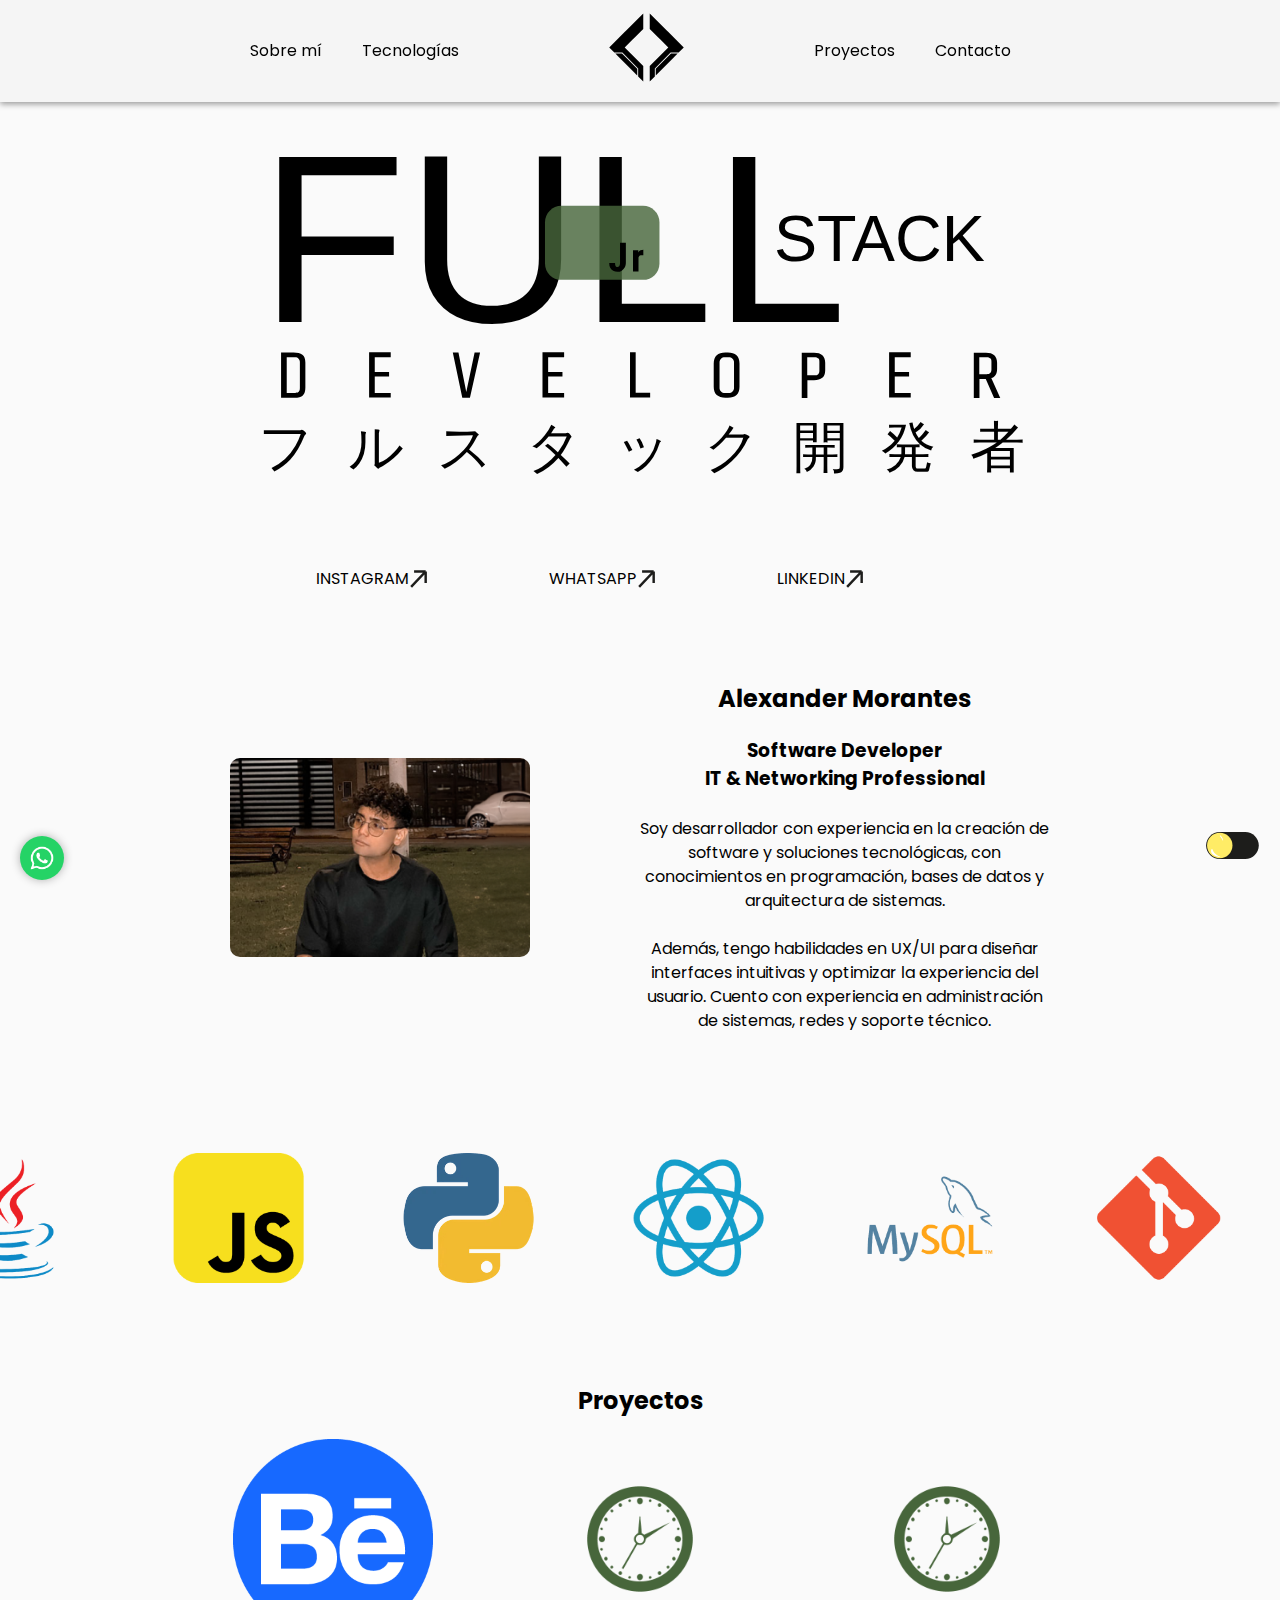
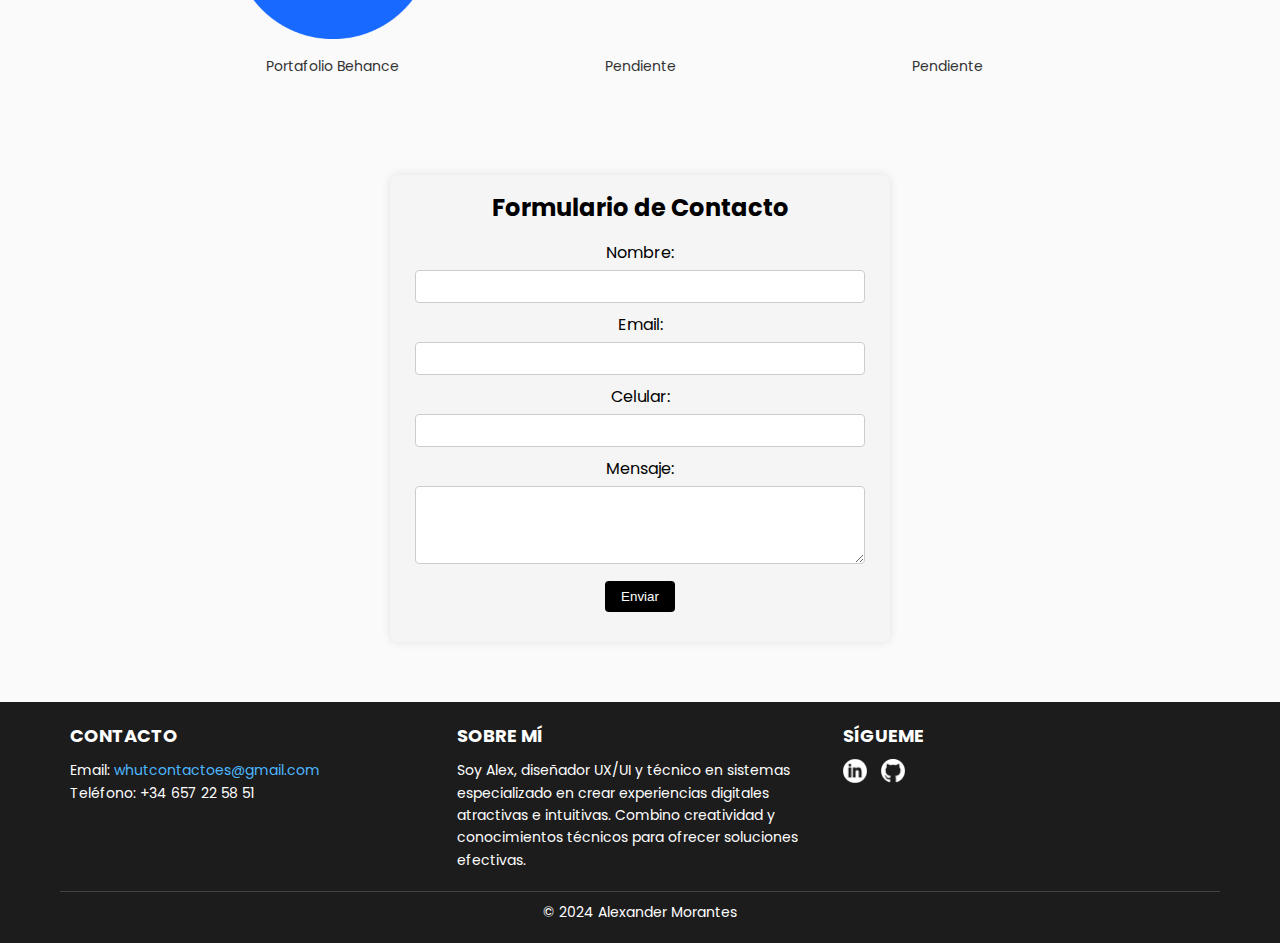
<file: index.html>
<!DOCTYPE html>
<html lang="en">
<head>
    <meta charset="UTF-8">
    <meta name="viewport" content="width=device-width, initial-scale=1.0">
    <title>Portafolio Alex</title>
    <link rel="icon" type="image/svg+xml" href="Logos/logoMain200p.svg">
    <link rel="stylesheet" href="css/styles.css">
    <style>
        @import url('https://fonts.googleapis.com/css2?family=Montserrat:ital,wght@0,100..900;1,100..900&family=Noto+Sans+JP:wght@100..900&family=Poppins:ital,wght@0,100;0,200;0,300;0,400;0,500;0,600;0,700;0,800;0,900;1,100;1,200;1,300;1,400;1,500;1,600;1,700;1,800;1,900&family=Roboto+Condensed:ital,wght@0,100..900;1,100..900&family=Share+Tech+Mono&display=swap');
    </style>
</head>
<body>
    <header class="prohead">
        <div class="container">
            <nav class="navv navv-left d-none d-md-block">
                <ul class="menu" id="menu-left">
                    <li><a href="#sobreMi">Sobre mí</a></li>
                    <li><a href="#tecnologias">Tecnologías</a></li>
                </ul>
            </nav>
            <div class="logo-container">
                <a href="#inicio" id="logoNav"><img src="Logos/logoMain200pB.svg" alt="Logo"></a>
            </div>
            <nav class="navv navv-right d-none d-md-block">
                <ul class="menu" id="menu-right">
                    <li><a href="#proyectos">Proyectos</a></li>
                    <li><a href="#contacto">Contacto</a></li>
                </ul>
            </nav>
            <div class="hamburger-menu">
                <button id="hamburgerToggle">
                    <span></span>
                    <span></span>
                    <span></span>
                </button>
                <div id="mobileMenu" class="mobile-menu hidden">
                    <ul>
                        <li><a href="#sobreMi">Sobre mí</a></li>
                        <li><a href="#tecnologias">Tecnologías</a></li>
                        <li><a href="#proyectos">Proyectos</a></li>
                        <li><a href="#contacto">Contacto</a></li>
                    </ul>
                </div>
            </div>
        </div>
    </header>

    <main>
        <div id="dark-mode-toggle" class="dark-mode-toggle">
            <img id="mode-icon" src="Logos/dia.svg" alt="Modo Claro">
        </div>
        <div>
            <a href="https://wa.link/zcae9n" target="_blank" id="whatsapp-button">
                <img src="Logos/wa.png" alt="WhatsApp">
            </a>
        </div>

        <section id="inicio">
            <div class="inicioF">
                <div class="content">
                    <div class="svg-container">
                        <img id="svgImageMain" src="Logos/FullSV.svg" alt="SVG">
                    </div>
                </div>
            </div>
            <div id="redes">
                <a href="https://www.instagram.com/alex.whut/" target="_blank" class="social-link">INSTAGRAM
                    <img src="Logos/flecha.svg" alt="Instagram">
                </a>
                <a href="https://wa.link/zcae9n" target="_blank" class="social-link">WHATSAPP
                    <img src="Logos/flecha.svg" alt="wa">
                </a>
                <a href="https://www.linkedin.com/in/alex-morantes-013869283/" target="_blank" class="social-link">LINKEDIN
                    <img src="Logos/flecha.svg" alt="linkedin">
                </a>
            </div>
        </section>

        <div class="main-content">
            <section id="sobreMi" class="sobre-mi-section">
                <div class="sobre-mi-content">
                    <div class="sobre-mi-image">
                        <img src="Imgs/yoo.png" alt="Mi Foto" class="sobre-mi-image">
                    </div>
                    <div class="sobre-mi-text">
                        <h2>Alexander Morantes</h2>
                        <h3>Software Developer <br> IT & Networking Professional</h3><br>
                        <p>Soy desarrollador con experiencia en la creación de software y soluciones tecnológicas, con conocimientos en programación, bases de datos y arquitectura de sistemas.<br><br>
                            Además, tengo habilidades en UX/UI para diseñar interfaces intuitivas y optimizar la experiencia del usuario. Cuento con experiencia en administración de sistemas, redes y soporte técnico.
                        </p>
                    </div>
                </div>
            </section>

            <section id="tecnologias">
                <div class="carousel-container">
                    <div class="carousel">
                        <div class="logo" data-skill="Java"><img src="Imgs/Java.png" alt="Java"></div>
                        <div class="logo" data-skill="JavaScript"><img src="Imgs/js.png" alt="JavaScript"></div>
                        <div class="logo" data-skill="Python"><img src="Imgs/python.png" alt="Python"></div>
                        <div class="logo" data-skill="React"><img src="Imgs/react.png" alt="React"></div>
                        <div class="logo" data-skill="MySQL"><img src="Imgs/mysql.png" alt="MySQL"></div>
                        <div class="logo" data-skill="Git"><img src="Imgs/git.png" alt="Git"></div>
                        <div class="logo" data-skill="GitHub"><img src="Imgs/githubca.png" alt="GitHub"></div>
                        <div class="logo" data-skill="Slack"><img src="Imgs/slack.png" alt="Slack"></div>
                        <div class="logo" data-skill="Jira"><img src="Imgs/jira.png" alt="Jira"></div>
                        <div class="logo" data-skill="HTML"><img src="Imgs/html.png" alt="HTML"></div>
                        <div class="logo" data-skill="CSS"><img src="Imgs/css.png" alt="CSS"></div>
                        <div class="logo" data-skill="Figma"><img src="Imgs/figma.png" alt="Figma"></div>
                        <div class="logo" data-skill="Photoshop"><img src="Imgs/ps.png" alt="Adobe Photoshop"></div>
                        <div class="logo" data-skill="Illustrator"><img src="Imgs/ai.png" alt="Adobe Illustrator"></div>
                        <div class="logo" data-skill="Premiere"><img src="Imgs/pr.png" alt="Adobe Premiere"></div>
                    </div>
                </div>
            </section>
            <section id="proyectos">
                <h2>Proyectos</h2>
                <div class="proyectos-container">
                    <div class="proyecto">
                        <a href="https://www.behance.net/gallery/203019691/Portafolio-2024" id="a" target="_blank">
                            <img src="Imgs/behance.png" alt="Proyecto 1">
                            <p>Portafolio Behance</p>
                        </a>
                    </div>
                    <div class="proyecto">
                        <a href="link_proyecto_2"  id="a" target="_blank">
                            <img src="Imgs/wait.png" alt="Proyecto 2">
                            <p>Pendiente</p>
                        </a>
                    </div>
                    <div class="proyecto">
                        <a href="link_proyecto_3" id="a" target="_blank">
                            <img src="Imgs/wait.png" alt="Proyecto 3">
                            <p>Pendiente</p>
                        </a>
                    </div>
                </div>
            </section>            
            <br>
            
            <br>
            <section id="contacto">
                <div class="main-content">
                    <form id="contact-form" class="contact-form" action="#">
                        <h2>Formulario de Contacto</h2>
                        <div class="form-group">
                            <label for="name">Nombre:</label>
                            <input type="text" id="name" name="name" required>
                        </div>
                        <div class="form-group">
                            <label for="email">Email:</label>
                            <input type="email" id="email" name="email" required>
                        </div>
                        <div class="form-group">
                            <label for="cell">Celular:</label>
                            <input type="text" id="cell" name="cell" required>
                        </div>
                        <div class="form-group">
                            <label for="message">Mensaje:</label>
                            <textarea id="message" name="message" rows="4" required></textarea>
                        </div>
                        <button id="submit-form" type="submit">Enviar</button>
                        <p id="response-message"></p>
                    </form>
                </div>
            </section>
        </div>
    </main>

    <footer>
        <div class="footer-container">
            <div class="footer-content">
                <div class="contact-info">
                    <h4>Contacto</h4>
                    <p>Email: <a href="mailto:whutcontactoes@gmail.com">whutcontactoes@gmail.com</a></p>
                    <p>Teléfono: +34 657 22 58 51</p>
                </div>
                <div class="about-company">
                    <h4>Sobre mí</h4>
                    <p>
                        Soy Alex, diseñador UX/UI y técnico en sistemas especializado en crear experiencias digitales atractivas e intuitivas. Combino creatividad y conocimientos técnicos para ofrecer soluciones efectivas.
                    </p>
                </div>
                <div class="social-media">
                    <h4>Sígueme</h4>
                    <a href="https://www.linkedin.com/in/AlexWhut" id="a" target="_blank" rel="noopener noreferrer">
                        <img src="Imgs/linkedin.png" alt="LinkedIn">
                    </a>
                    <a href="https://github.com/AlexWhut" id="a" target="_blank" rel="noopener noreferrer">
                        <img src="Imgs/github.png" alt="GitHub">
                    </a>
                </div>
            </div>
            <p class="footer-copyright">© 2024 Alexander Morantes</p>
        </div>
    </footer>

    <script src="https://code.jquery.com/jquery-3.5.1.slim.min.js"></script>
    <script src="https://cdn.jsdelivr.net/npm/@popperjs/core@2.5.4/dist/umd/popper.min.js"></script>
    <script src="https://cdn.emailjs.com/dist/email.min.js"></script>
    <script src="scripts/celular.js"></script>
    <script src="scripts/habilidades.js"></script>
    <script src="scripts/script.js"></script>
    <script src="scripts/correo.js"></script>
</body>
</html>
</file>
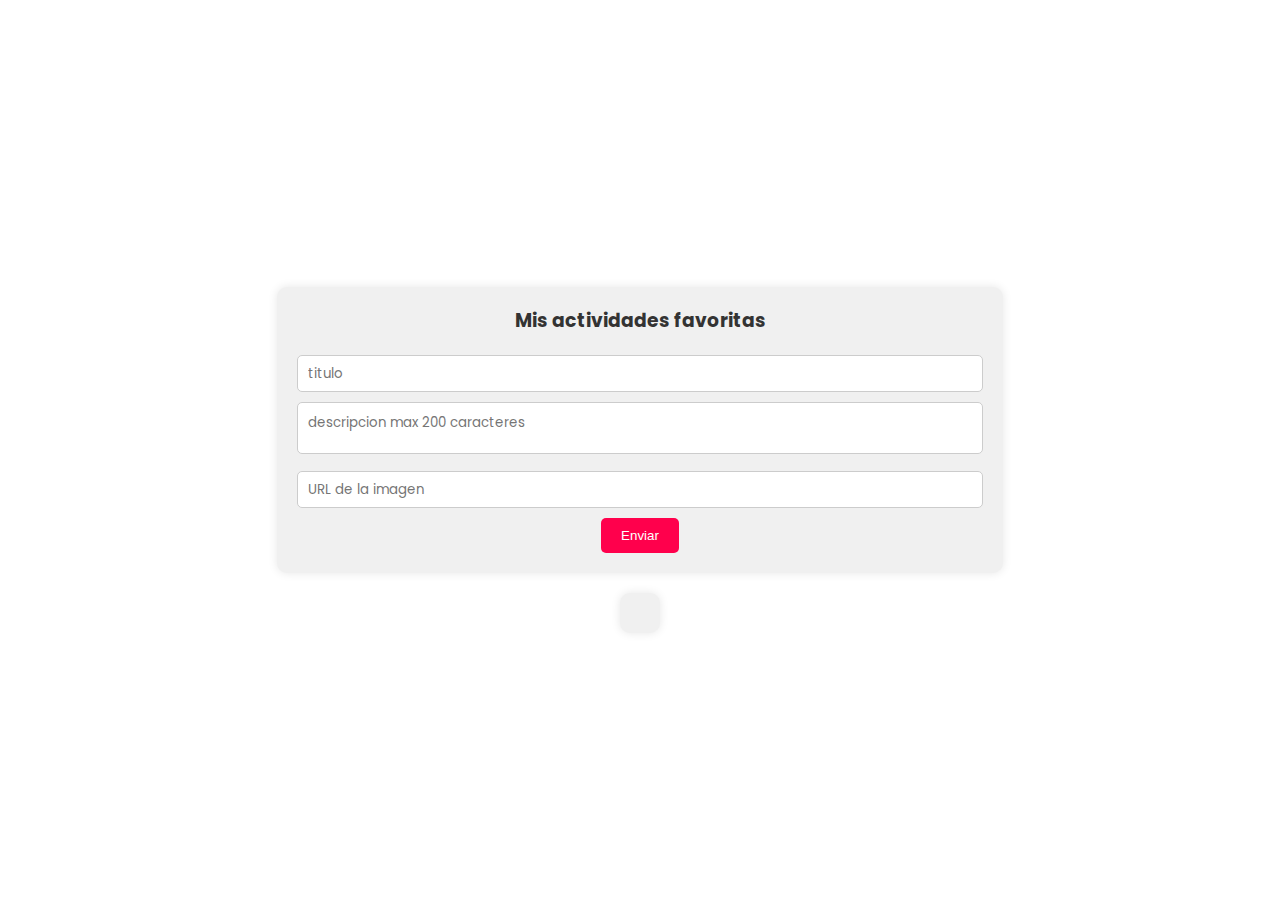
<file: actividad1/index.html>
<!DOCTYPE html>
<html lang="en">
<head>
    <meta charset="UTF-8">
    <meta name="viewport" content="width=device-width, initial-scale=1.0">
    <title>Alex Whut</title>
    <link rel="icon" type="image/svg+xml" href="../Logos/logoMain200p.svg">
    <link rel="stylesheet" href="reset.css">
    <link rel="stylesheet" href="style.css">
    <style>
        @import url('https://fonts.googleapis.com/css2?family=Montserrat:ital,wght@0,100..900;1,100..900&family=Noto+Sans+JP:wght@100..900&family=Poppins:ital,wght@0,100;0,200;0,300;0,400;0,500;0,600;0,700;0,800;0,900;1,100;1,200;1,300;1,400;1,500;1,600;1,700;1,800;1,900&family=Roboto+Condensed:ital,wght@0,100..900;1,100..900&family=Share+Tech+Mono&display=swap');
    </style>
</head>
<body>
    <section id="uno">
        <h3>Mis actividades favoritas</h3>
        <div class="form">
            <form id="activity-form">
                <input
                    type="text"
                    name="title"
                    placeholder="titulo"
                    class="input"
                    id="title"
                />
                <textarea
                    name="descripcion"
                    placeholder="descripcion max 200 caracteres"
                    class="input"
                    id="descripcion"
                    maxlength="200"
                ></textarea>
                <input
                    type="text"
                    name="imagen"
                    placeholder="URL de la imagen"
                    class="input"
                    id="imgUrl"
                />
                <button type="submit" class="btn-submit">Enviar</button>
            </form>
        </div>
    </section>
    <section id="dos">
        <div id="activities-container"></div>
        </div>
    </section>
    
    <footer>
        <script src="index.js"></script>
    </footer>
</body>

</html>
</file>
<file: actividad1/style.css>
body {
    font-family: 'Poppins', Arial, Helvetica, sans-serif !important;
    font-weight: 400; 
    font-size: 16px;
    line-height: 1.5;
    display: flex;
    flex-direction: column; 
    align-items: center; 
    justify-content: center;
    height: 100vh;
    margin: 0;
}

section {
    background-color: #f0f0f0;
    padding: 20px 20px;
    border-radius: 10px;
    box-shadow: 0 0 10px rgba(0, 0, 0, 0.1);
    margin-top: 20px;
}

h3 {
    text-align: center;
    color: #333;
}

.form {
    margin-top: 20px;
    text-align: center;
}

.input {
    width: 100%;
    padding: 10px;
    margin-bottom: 10px;
    border: 1px solid #ccc;
    border-radius: 5px;
    box-sizing: border-box;
}

input[type="text"],
textarea {
    resize: none;
}

input[type="submit"] {
    background-color: #ff004c;
    color: #fff;
    border: none;
    padding: 10px 20px;
    border-radius: 5px;
    cursor: pointer;
}

input[type="submit"]:hover {
    background-color: #ff004c;
}

.button-container {
    display: flex;
    flex-direction: column;
    align-items: center;
}

.btn-submit {
    background-color: #ff004c;
    color: #fff;
    border: none;
    padding: 10px 20px;
    border-radius: 5px;
    cursor: pointer;
}

.btn-submit:hover {
    background-color: #d40a47;
}

.btn-submit:disabled {
    background-color: #ccc;
    cursor: not-allowed;
}

#activities-container {
    display: flex;
    flex-wrap: wrap; 
    justify-content: flex-end; 
    
}

.activity {
    display: flex;
    flex-direction: column; 
    align-items: center;
    margin-bottom: 20px;
    padding-right: 25px;
    padding-left: 25px;
    max-width: 250px; 
    word-wrap: break-word;
}

.activity img {
    max-width: 150px; 
    height: auto;
    margin-top: 20px;
    border-radius: 20px;
}



.delete-btn {
    background: none;
    border: none;
    padding: 0;
    cursor: pointer;
}

.delete-btn img {
    width: 24px;
    height: 24px;
    fill: red;
}


#response-container {
    background-color: #f0f0f0;
    padding: 20px;
    border-radius: 10px;
    box-shadow: 0 0 10px rgba(0, 0, 0, 0.1);
}



::placeholder {
    font-family: 'Poppins', Arial, sans-serif;
    font-size: inherit;
}
</file>
<file: css/styles.css>
@import url("reset.css");
@import url("fuentes.css");
@import url("nav.css");
@import url("inicio.css");
@import url("celular.css");
@import url("body.css");
@import url("main.css");
@import url("sobremi.css");
@import url("proyectos.css");
@import url("actividades.css");
@import url("tecnologias.css");
@import url("form.css");
@import url("wa.css");
@import url("footer.css");
</file>
